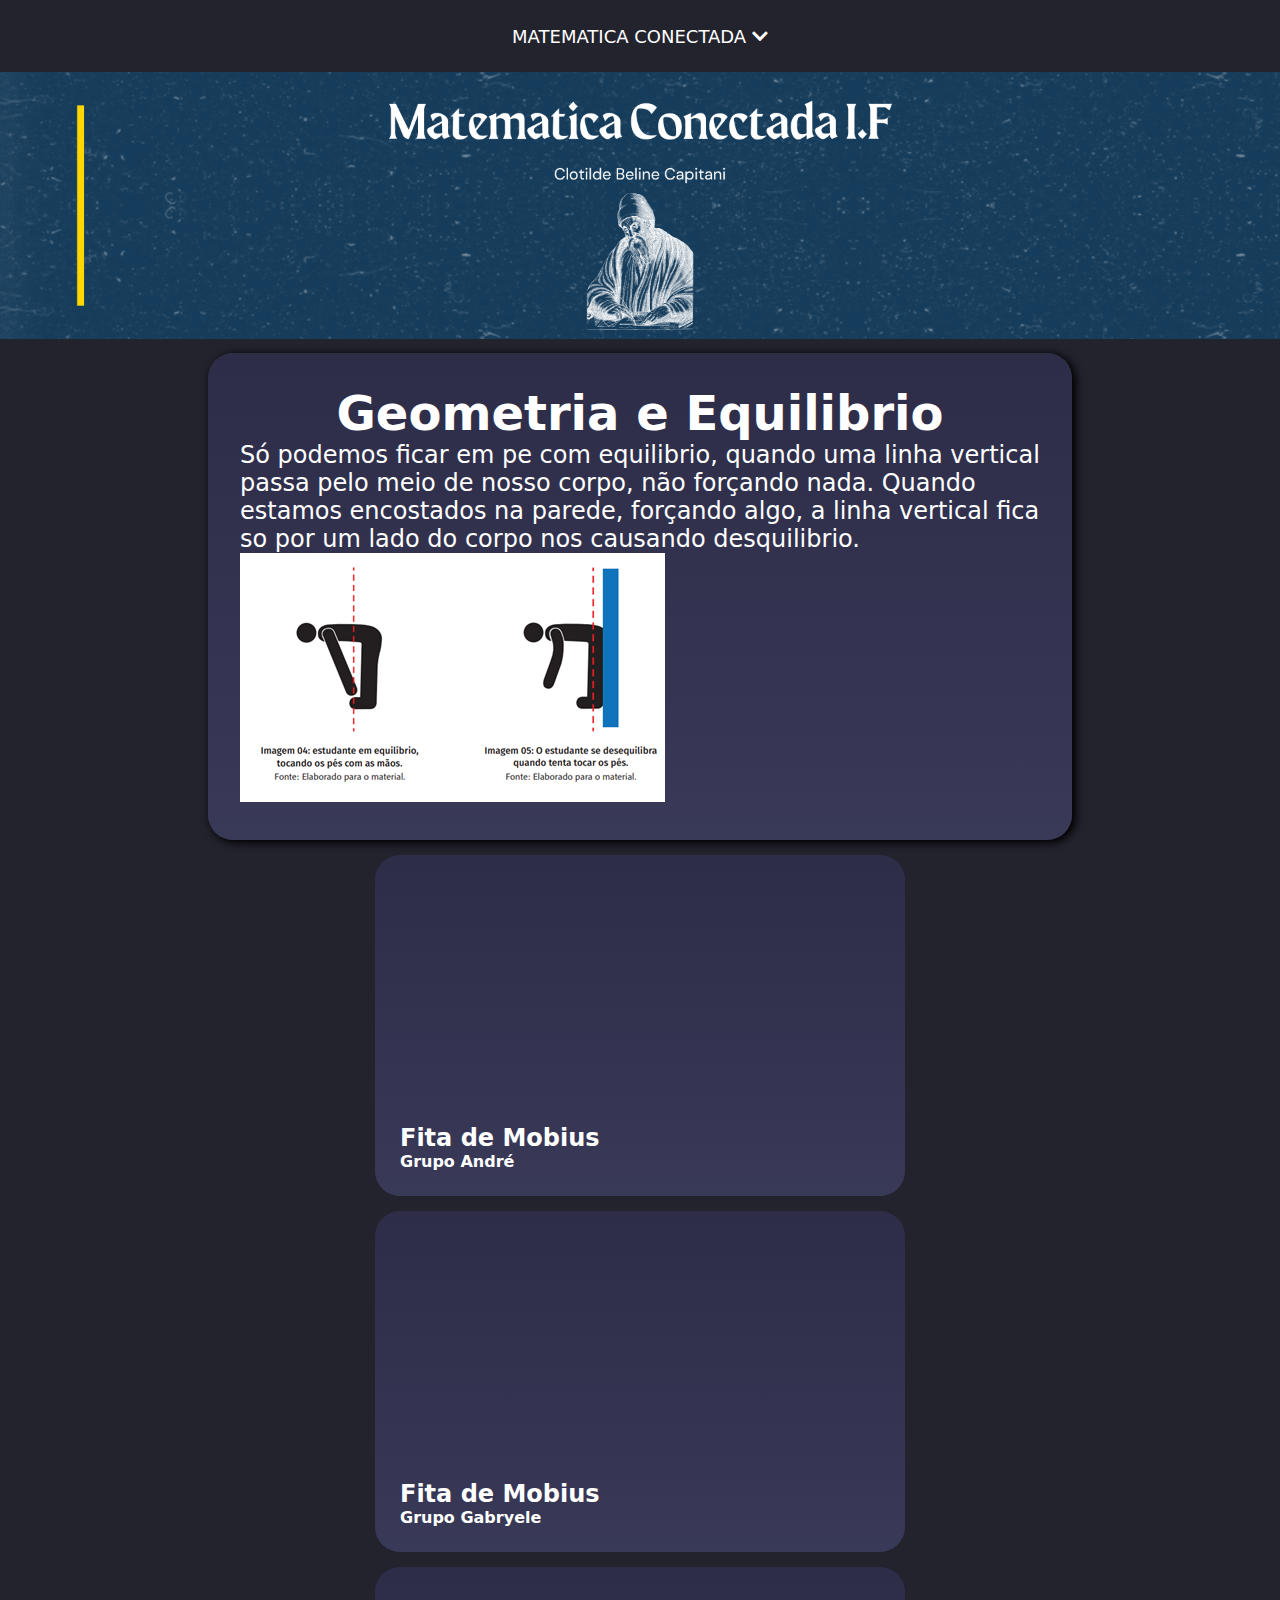
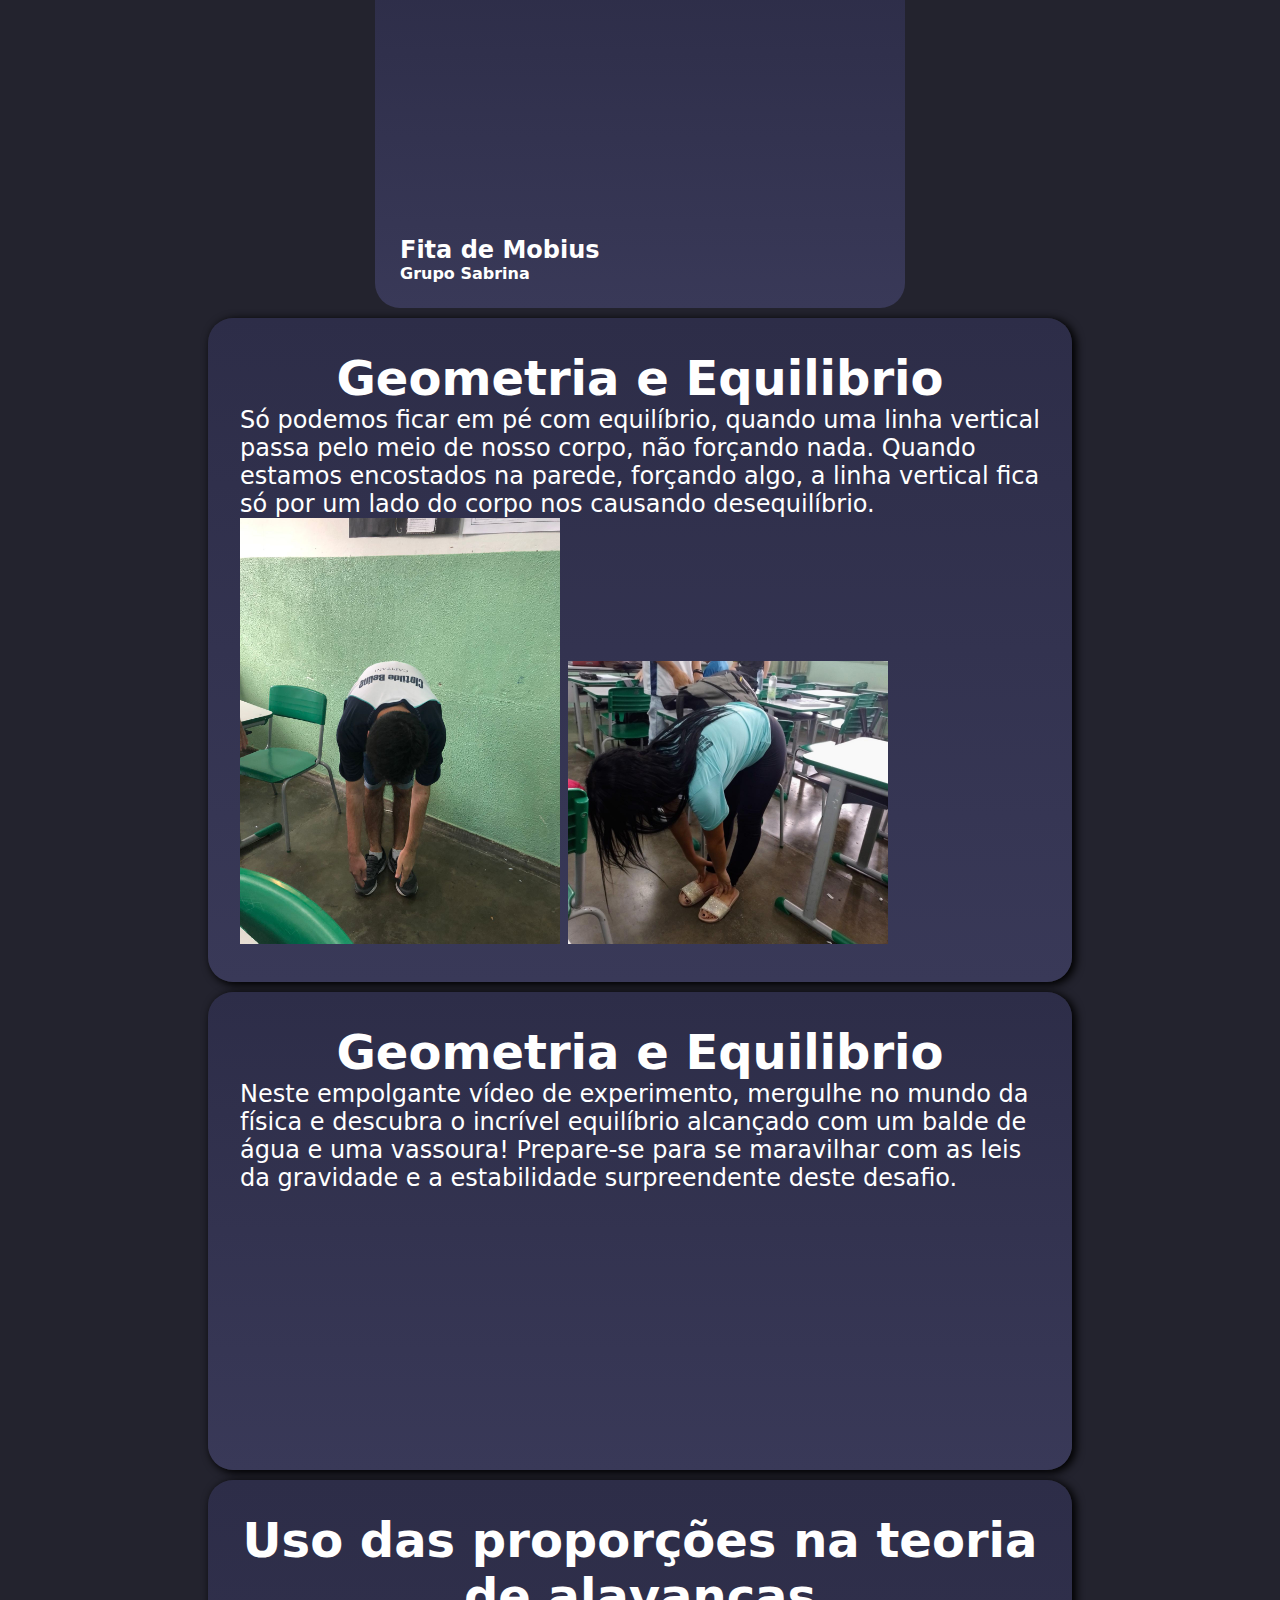
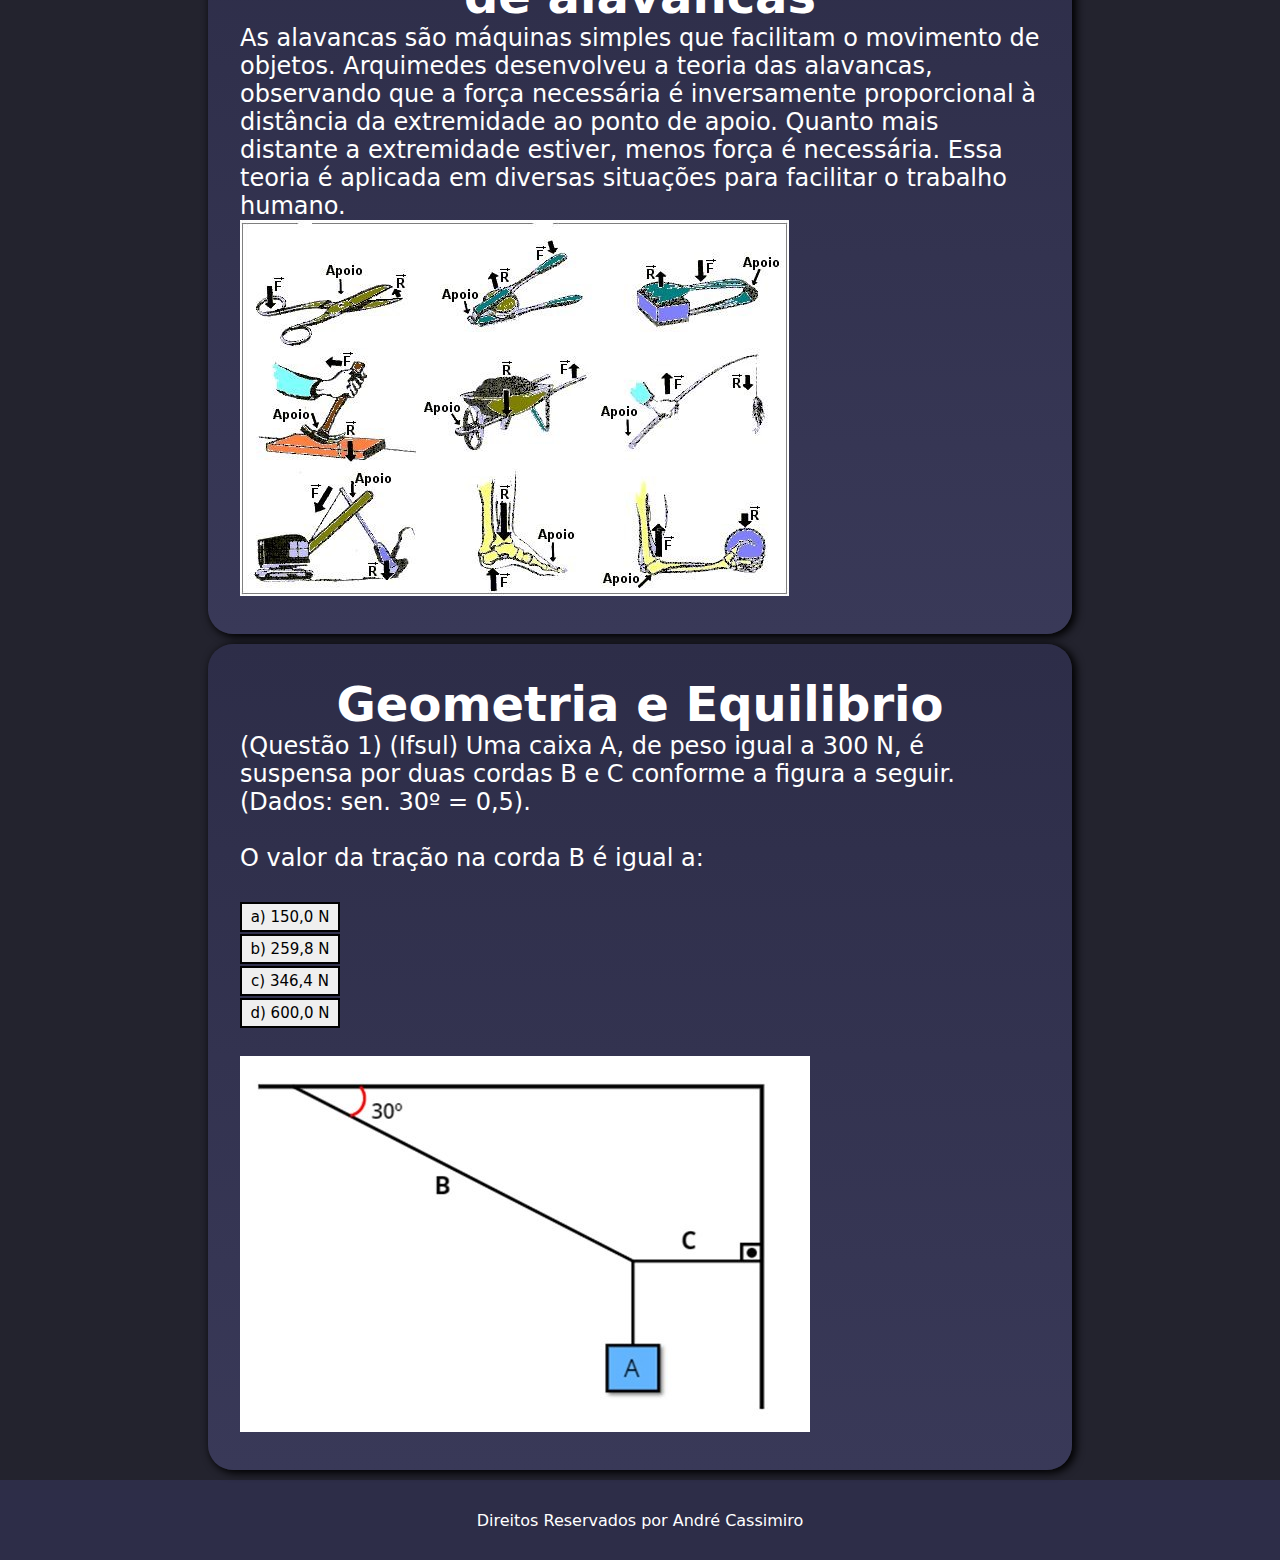
<file: index.html>
<!DOCTYPE html>
<html lang="pt-br">
  <head>
    <meta charset="UTF-8" />
    <meta http-equiv="X-UA-Compatible" content="IE=edge" />
    <meta name="viewport" content="width=device-width, initial-scale=1.0" />
    <title>Matematica Conectada</title>
    <link rel="stylesheet" href="style.css" />
    <link rel="stylesheet" href="https://cdnjs.cloudflare.com/ajax/libs/font-awesome/5.15.3/css/all.min.css">
  </head>
  <body>
    <header>
      <nav class="nav-menu">
        <div class="dropdown">
          <a class="dropdown-toggle" class="logo">Matematica Conectada <i class="fas fa-chevron-down"></i></a>
          <div class="dropdown-content">
            <a href="sobre.html">Sobre</a>
            <a href="demografia.html">Projetos</a>
          </div>
        </div>
        
      </nav>
    </header>
    <section class="banner" id="banner">
      <img src="Itnerario Formativo.png" class="bannerimg">
    </section>
    <article class="artigo-equilibrio">
      <section class="section-equilibrio">
      <h1 class="titulo-artigo">Geometria e Equilibrio</h1>
      <p>Só podemos ficar em pe com equilibrio, quando uma linha vertical passa pelo meio de nosso corpo, não forçando nada.
        Quando estamos encostados na parede, forçando algo, a linha vertical fica so por um lado do corpo nos causando desquilibrio.</p>
        <img src="Imagem1.bmp" alt="imagem exercicio" class="imagemtopic">
      </section>
    </article>
    <article class="artigo-video">
      <section class="section-video_fita">
        <section class="section-filho_fita">
          <iframe 
            class="imagem-youtube"
            src="https://www.youtube.com/embed/C3Ci8kN5OqI"
            title="YouTube video player"
            frameborder="0"
            allow="accelerometer; autoplay; clipboard-write; encrypted-media; gyroscope; picture-in-picture; web-share"
            allowfullscreen
            ></iframe>
          <h2>Fita de Mobius</h2>
          <p><strong>Grupo André</strong></p>
        </section>
      </section>
    </article>
    <article class="artigo-video">
      <section class="section-video_fita">
      <section class="section-filho_fita">
        <iframe class="imagem-youtube" src="https://www.youtube.com/embed/I1gckZ10rLE?start=1" 
        title="YouTube video player" 
        frameborder="0" 
        allow="accelerometer; autoplay; clipboard-write; encrypted-media; gyroscope; picture-in-picture; web-share" allowfullscreen>
      </iframe>
      <h2>Fita de Mobius</h2>
      <p><strong>Grupo Gabryele</strong></p>
      </section>
    </section>
    </article>
    <article class="artigo-video">
      <section class="section-video_fita">
        <section class="section-filho_fita">
          <iframe class="imagem-youtube"src="https://www.youtube.com/embed/0Owgbqgbkhw?start=1" 
          title="YouTube video player" 
          frameborder="0" 
          allow="accelerometer; autoplay; clipboard-write; encrypted-media; gyroscope; picture-in-picture; web-share" 
          allowfullscreen>

          </iframe>
          <h2>Fita de Mobius</h2>
          <p><strong>Grupo Sabrina</strong></p>
        </section>
      </section>
    </article>
    <article class="artigo-equilibrio">
      <section class="section-equilibrio">
      <h1 class="titulo-artigo">Geometria e Equilibrio</h1>
      <p>Só podemos ficar em pé com equilíbrio, quando uma linha vertical 
        passa pelo meio de nosso corpo, não forçando nada. 
        Quando estamos encostados na parede, forçando algo, a linha vertical
         fica só por um lado do corpo nos causando desequilíbrio.</p>
        <img src="Fotos/WhatsApp Image 2023-05-11 at 17.48.28.jpeg" alt="imagem exercicio" class="imagem-exe">
        <img src="Fotos/WhatsApp Image 2023-05-11 at 17.48.30.jpeg" alt="imagem exercicio" class="imagem-exe">
      </section>
    </article>
    <article class="artigo-equilibrio">
      <section class="section-equilibrio">
        <h1 class="titulo-artigo">Geometria e Equilibrio</h1>
        <p>Neste empolgante vídeo de experimento, mergulhe no mundo da física e descubra o incrível equilíbrio
           alcançado com um balde de água e uma vassoura! Prepare-se para se maravilhar com as leis da gravidade
            e a estabilidade surpreendente deste desafio.</p>
        <iframe class="imagem-youtube" src="https://www.youtube.com/embed/yRv07sG6Exs" title="YouTube video player" frameborder="0" allow="accelerometer; autoplay; clipboard-write; encrypted-media; gyroscope; picture-in-picture; web-share" allowfullscreen></iframe>
      </section>
    </article>
    <article class="artigo-equilibrio">
      <section class="section-equilibrio">
        <h1 class="titulo-artigo">Uso das proporções na teoria de alavancas</h1>
        <p>
          As alavancas são máquinas simples que facilitam o movimento de objetos. Arquimedes desenvolveu
           a teoria das alavancas, observando que a força necessária é inversamente proporcional à
            distância da extremidade ao ponto de apoio. Quanto mais distante a extremidade estiver,
             menos força é necessária. Essa teoria é aplicada em diversas situações para facilitar o
            trabalho humano.
          </p>
          <img src="Fotos/Imagem alavanca.jpg" alt="Imagem exemplos" class="imagemtopic">
      </section>
    </article>
    <article class="artigo-equilibrio">
      <section class="section-equilibrio" id="section-script">
      <h1 class="titulo-artigo">Geometria e Equilibrio</h1>
      <p class="pergunta-exe">(Questão 1) (Ifsul) Uma caixa A, de peso igual a 300 N, é suspensa por duas cordas B e C conforme a figura a seguir. (Dados: sen. 30º = 0,5).</p>
      <br>
      <p class="pergunta-exe">O valor da tração na corda B é igual a:</p>
        <br>
        <button id="errada"> a) 150,0 N</button>
        <br>
        <button id="errada-two"> b) 259,8 N</button>
        <br>
        <button id="errada-three">c) 346,4 N</button> 
        <br>
        <button id="correta">d) 600,0 N</button>
        <br>
        <br>
        <img src="Fotos/exercicio peso newt.jpg" alt="imagem exercicio" class="imagemtopic">
      </section>
    </article>
    <footer>
      <p>Direitos Reservados por André Cassimiro</p>
    </footer>
    
    <script src="script.js"></script>
    <script src="alternativa.js"></script>
  </body>
</html>
</file>
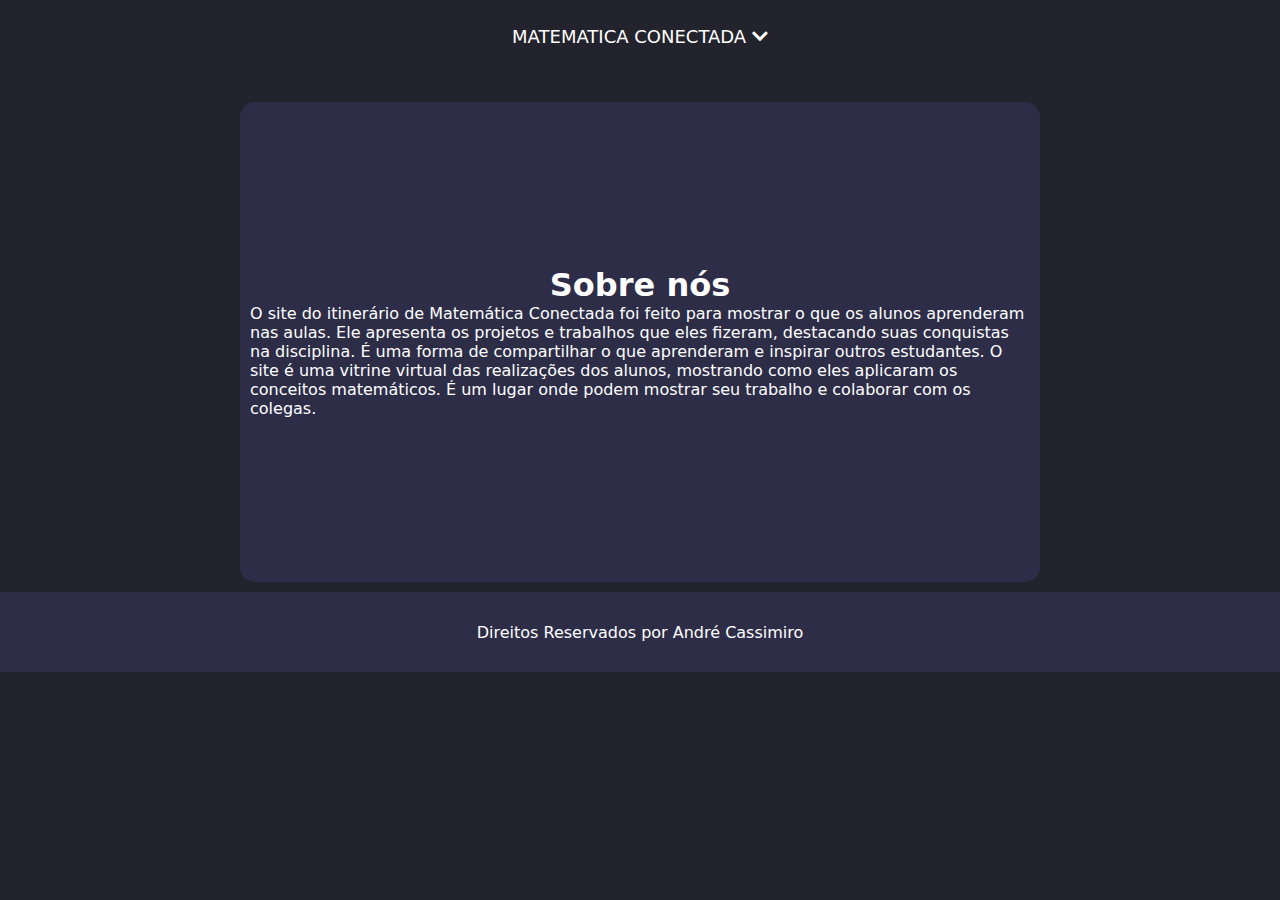
<file: sobre.html>
<!DOCTYPE html>
<html lang="pt-br">
  <head>
    <meta charset="UTF-8" />
    <meta http-equiv="X-UA-Compatible" content="IE=edge" />
    <meta name="viewport" content="width=device-width, initial-scale=1.0" />
    <title>Geometria</title>
    <link rel="stylesheet" href="sobre.css" />
    <link rel="stylesheet" href="https://cdnjs.cloudflare.com/ajax/libs/font-awesome/5.15.3/css/all.min.css">
  </head>
  <body>
    <header>
      <nav class="nav-menu">
        <div class="dropdown">
          <a class="dropdown-toggle" class="logo">Matematica Conectada <i class="fas fa-chevron-down"></i></a>
          <div class="dropdown-content">
            <a href="index.html">Inicio</a>
            <a href="#">Projetos</a>
            <a href="#">Professores</a>
          </div>
        </div>
        
      </nav>
    </header>
    <article class="artigo-about">
        <section class="section-about">
        <h1 class="titulo-about">Sobre nós</h1>
        <p class="texto-about">O site do itinerário de Matemática Conectada foi feito para mostrar o que os alunos aprenderam nas
             aulas. Ele apresenta os projetos e trabalhos que eles fizeram, destacando suas conquistas na
             disciplina. É uma forma de compartilhar o que aprenderam e inspirar outros estudantes. O site é 
             uma vitrine virtual das realizações dos alunos, mostrando como eles aplicaram os conceitos 
             matemáticos. É um lugar onde podem mostrar seu trabalho e colaborar com os colegas.</p>
            </section>
    </article>






    <footer>
        <p>Direitos Reservados por André Cassimiro</p>
      </footer>
      <script src="script.js"></script>
    </body>
  </html>
</file>
<file: style.css>
:root{
  --corprincial : rgb(45, 45, 72);
}
* {
  margin: 0;
  padding: 0;
  font-family: system-ui, -apple-system, Helvetica, Arial, sans-serif;
}
body {
  background-color: #23232e;
}
a {
  color: #fff;
  text-decoration: none;
  transition: 0.3s;
}
.nav-menu {
  /* position: fixed; */
  width: 100vw;
}

a:hover {
  opacity: 0.7;
}


nav {
  display: flex;
  justify-content: space-around;
  align-items: center;
  font-family: system-ui, -apple-system, Helvetica, Arial, sans-serif;
  background:#23232e;
  height: 8vh;
}

html {
  overflow-x: hidden;
}


.section-pai {
  width: 100vw;
  height: 75vh;
  display: flex;
  /* outline: #23232e solid 2px; */
  background: transparent;
  flex-direction: column;
  border-radius: 0 0 25px 25px;
}
iframe {
  border-radius: 0 0 25px 25px;
}
.section-group {
  width: fit-content;
  height: 25rem;
  text-align: center;
  border-radius: 25px;
  color: #fff;
}
.banner {
  width: 100vw;
  max-width: 100vw;
  /* margin-top: 50px; */
}
.bannerimg {
  width: 100%;
}
.titulo-artigo {
  color: white;
  font-family: system-ui, -apple-system, Helvetica, Arial, sans-serif;
  text-align: center;
}
.artigo-equilibrio {
  max-width: 100vw;
  height: fit-content;
  justify-content: center;
  display: flex;
  
}
p {
  text-align: left;
  color: white;
}
.section-equilibrio {
  background: linear-gradient(rgb(45, 45, 72), rgb(57, 57, 88));
  max-width: 50rem;
  height: fit-content;
  font-size: 1.5rem;
  padding: 2rem;
  border-radius: 25px;
  box-shadow: 3px 2px 8px 1px black;
  margin-top: 10px;
  
  
}
.artigo-video {
  margin-top: 15px;
  display: flex;
  justify-content: center;
}
.section-video_fita {
  background: linear-gradient(rgb(45, 45, 72), rgb(57, 57, 88));
  width: fit-content;
  height: fit-content;
  padding: 25px;
  border-radius: 25px;
}
h2 {
  color: white !important;
}
.imagemtopic {
  max-width: 100%;
  height: auto;
}
.imagem-exe {
  max-width: 50rem;
  width: 20rem;
  height: auto;
}
.div-img {
  display: flex;
  width: 20rem;
  height: 20rem;
  background-color: red;
}

footer {
  height: 5rem;
  width: 100vw;
  background-color: rgb(45, 45, 72);
  display: flex;
  justify-content: center;
  align-items: center;
  margin-top: 10px ;
}
select,option {
  padding: 0;
  margin: 0;
  border: none;
  background-color: none;
}
.youtube {
  max-width: 460px;
}
body::-webkit-scrollbar{
  width: 15px;
}
body::-webkit-scrollbar-track {
  background-color:rgb(45, 45, 72);       
}
body::-webkit-scrollbar-thumb {
  background-color: #0099ff ;
  border-radius: 20px;       /* roundness of the scroll thumb */
}
/* Estilos para o menu dropdown */
.dropdown {
  position: relative;
  display: inline-block;
}

.dropdown-toggle {
  cursor: pointer;
  font-size: 18px ;
  text-transform: uppercase ;
  font-family: system-ui, -apple-system, Helvetica, Arial, sans-serif;
}

.dropdown-content {
  display: none;
  position: absolute;
  background-color: var(--corprincial);
  min-width: 160px;
  box-shadow: 0px 8px 16px 0px rgba(0,0,0,0.2);
  z-index: 1;
}

.dropdown-content a {
  color: white;
  padding: 12px 16px;
  text-decoration: none;
  display: block;
  text-transform: uppercase;
  
}

.dropdown:hover .dropdown-content {
  display: block;
}

.dropdown-content:hover {
  display: block;
}


.imagem-youtube {
  max-width: 40rem;
  width: 30rem;
  height: 15rem;
}
@media (max-width:800px) and (min-width: 368px) {
  .logo {
    font-size: 0.8rem;
  }
  .section-equilibrio{
    width: 100%;
    border-radius: 0;
    font-size: 10px;
  }
  .imagem-exe {
    width: 15rem;
  }
  .div-img {
    width: 10rem;
    height: auto;
  }
  .imagemtopic{
    width: 20rem;
  }
  .imagem-youtube {
    width: 20rem;
  }
  .pergunta-exe {
    font-size: 20px;
  }
  
}
@media (max-width:368px){
  footer {
    font-size: 0.8rem;
  }
  .logo { 
    font-size: 0.7rem;
    
  }
  .section-video_fita{
    width: 90vw;

  }
  .imagem-youtube {
    width: 15rem;
  }
  .section-equilibrio{
    width: 100%;
    border-radius: 0;
    font-size: 8px;
  }
  .imagem-exe {
    width: 15rem;
  }
  .div-img {
    width: 10rem;
    height: auto;
  }
  .imagemtopic{
    width: 20rem;
  }
  button {
    font-size: 12px !important;
    width: 50px;
    height: 15px;
  }
  .pergunta-exe {
    font-size: 20px;
  }


}
button:hover {
  opacity: 0.5;
}
button {
  width: 100px;
  height: 30px;
  border: 2px solid black;
  font-size: 15px;
}
#section-script {
  list-style:none;
}
</file>
<file: sobre.css>
:root{
  --corprincial : rgb(45, 45, 72);
}
* {
  margin: 0;
  padding: 0;
  font-family: system-ui, -apple-system, Helvetica, Arial, sans-serif;
  box-sizing: border-box;
}
body {
  background-color: #23232e;
  position: relative;
  margin: 0 auto;
}
a {
  color: #fff;
  text-decoration: none;
  transition: 0.3s;
}
.nav-menu {
  /* position: fixed; */
  width: 100vw;
}

a:hover {
  opacity: 0.7;
}
header {
  margin-bottom:30px ;
}

nav {
  display: flex;
  justify-content: space-around;
  align-items: center;
  font-family: system-ui, -apple-system, Helvetica, Arial, sans-serif;
  background:#23232e;
  height: 8vh;
}

html {
  overflow-x: hidden;
}

p {
  text-align: left;
  color: white;
}
footer {
  height: 5rem;
  bottom: 0;
  width: 100vw;
  background-color: rgb(45, 45, 72);
  display: flex;
  justify-content: center;
  align-items: center;
  margin-top: 10px ;
}
body::-webkit-scrollbar{
  width: 15px;
}
body::-webkit-scrollbar-track {
  background-color:rgb(45, 45, 72);       
}
body::-webkit-scrollbar-thumb {
  background: linear-gradient(135deg, red, #ffff00, #00ff00, #0099ff, red , #ffff00, #00ff00, red, #0099ff, #001aff, #a200ff, red);  /* color of the scroll thumb */
  border-radius: 20px;       /* roundness of the scroll thumb */
}
/* Estilos para o menu dropdown */
.dropdown {
  position: relative;
  display: inline-block;
}

.dropdown-toggle {
  cursor: pointer;
  font-size: 18px ;
  text-transform: uppercase ;
  font-family: system-ui, -apple-system, Helvetica, Arial, sans-serif;
}

.dropdown-content {
  display: none;
  position: absolute;
  background-color: var(--corprincial);
  min-width: 160px;
  box-shadow: 0px 8px 16px 0px rgba(0,0,0,0.2);
  z-index: 1;
}

.dropdown-content a {
  color: white;
  padding: 12px 16px;
  text-decoration: none;
  display: block;
  text-transform: uppercase;
  
}

.dropdown:hover .dropdown-content {
  display: block;
}

.dropdown-content:hover {
  display: block;
}
.artigo-about {
    width: 100vw;
    height: 30rem;
    display: flex;
    justify-content: center;
}
.section-about {
    max-width: 50rem;
    padding: 10px;
    color: white;
    background-color: var(--corprincial);
    border-radius: 15px;
    display: flex;
    justify-content: center;
    flex-direction: column;
    text-align: center;
}
@media (max-width:400px){
  .dropdown-toggle {
    font-size: 13px;
  }
  .section-about{
    width: 100vw;
    font-size: 13px;
  }
}
@media  (max-width:195px){
  .dropdown-toggle{
    font-size: 10px;
  }
}
</file>
